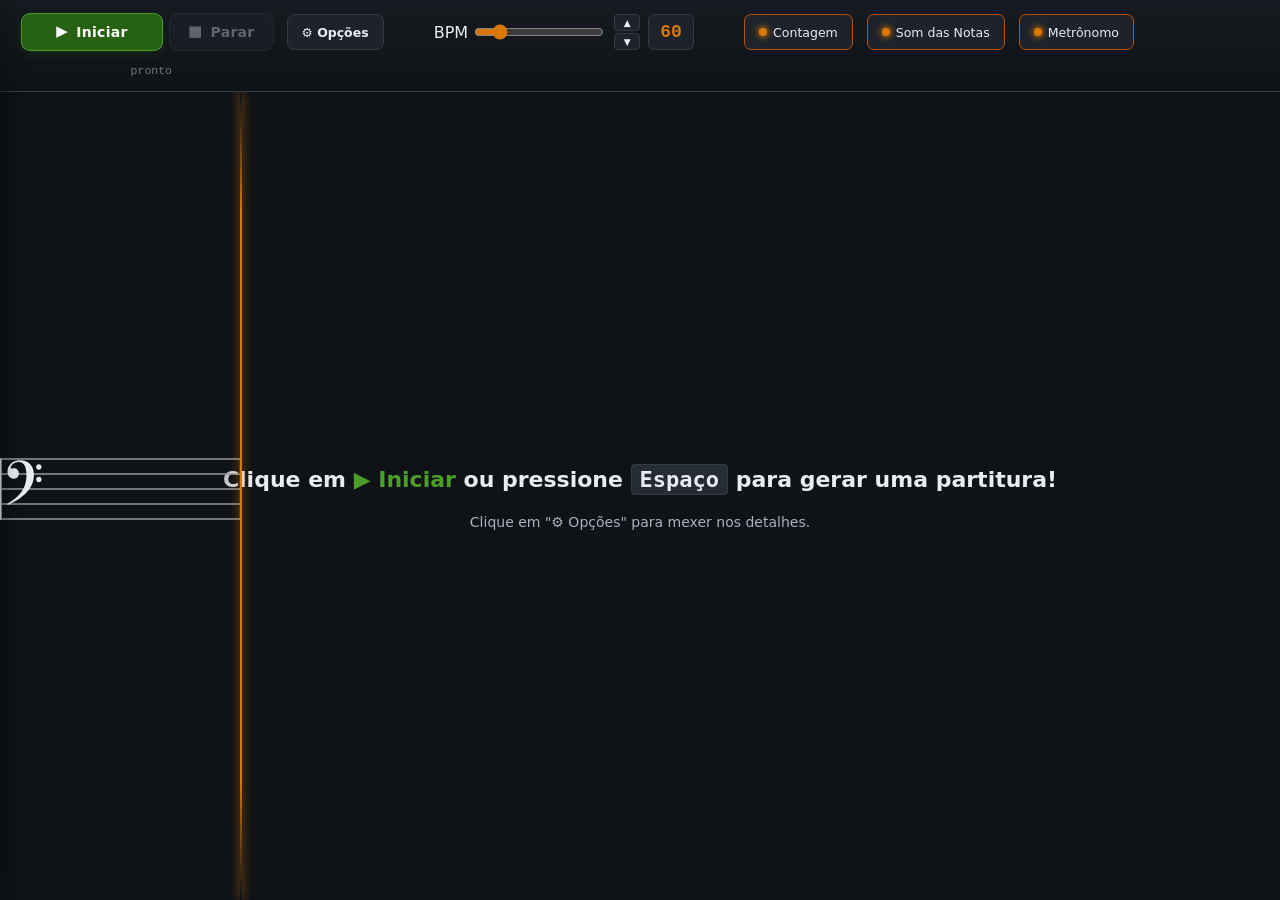
<file: index.html>
<!DOCTYPE html>
<html lang="pt-BR">
<head>
  <meta charset="UTF-8">
  <meta name="viewport" content="width=device-width, initial-scale=1.0, maximum-scale=1.0, user-scalable=no">
  <title>Prática de Leitura à Primeira Vista</title>
  
  <!-- Ícone musical na aba do navegador -->
  <link rel="icon" href="data:image/svg+xml,<svg xmlns=%22http://www.w3.org/2000/svg%22 viewBox=%220 0 100 100%22><text y=%22.9em%22 font-size=%2290%22>🎵</text></svg>">
  
  <link rel="stylesheet" href="style.css">
</head>
<body>
<div id="app">

  <div id="settings-overlay"></div>

  <!-- ============================== SIDEBAR / OPÇÕES ============================== -->
  <aside id="settings">
    <div class="brand-header">
      <div class="brand"><span class="dot"></span><div><h1>Prática de Leitura à Primeira Vista</h1></div></div>
      <div style="display:flex; gap: 8px;">
        <button id="themeToggle" class="action-btn" style="padding: 0 8px;" title="Alternar Tema">☀️</button>
        <button class="close-btn" id="closeSettingsBtn">&times;</button>
      </div>
    </div>

    <fieldset>
      <legend>Configurações gerais</legend>
      <div class="row">
        <label class="field-label">Modo de Exibição</label>
        <select id="displayMode">
          <option value="scroll">Rolagem Contínua</option>
          <option value="page">Leitura Estática (Páginas)</option>
        </select>
      </div>
      <div class="row" id="pageLinesRow" style="display:none;">
        <label class="field-label">Linhas por Página</label>
        <select id="pageLinesSelect">
          <option value="2">2 Linhas</option>
          <option value="3">3 Linhas</option>
          <option value="4">4 Linhas</option>
        </select>
      </div>
      <div class="row">
        <label class="field-label">Clave</label>
        <select id="clefSelect">
          <option value="bass">Clave de Fá</option>
          <option value="treble">Clave de Sol</option>
          <option value="alto">Clave de Dó 3ªL</option>
          <option value="tenor">Clave de Dó 4ªL</option>
        </select>
      </div>
      <div class="row">
        <label class="field-label" for="keySelect">Tom</label>
        <select id="keySelect"></select>
      </div>
      <div class="col" style="gap:4px;">
        <label class="check"><input type="checkbox" id="pentaToggle"> Restringir à Escala Pentatônica</label>
      </div>
    </fieldset>

    <fieldset>
      <legend>Extensão de Notas</legend>
      <div class="row">
        <label class="field-label">Posição</label>
        <select id="positionMode">
          <option value="free">Livre (usar limite abaixo)</option>
          <option value="0">Posição 0 (Soltas + Casas 1-4)</option>
          <option value="1">1ª posição (Casas 1-4)</option>
          <option value="2">2ª posição (Casas 2-5)</option>
          <option value="3">3ª posição (Casas 3-6)</option>
          <option value="4">4ª posição (Casas 4-7)</option>
          <option value="5">5ª posição (Casas 5-8)</option>
          <option value="6">6ª posição (Casas 6-9)</option>
          <option value="7">7ª posição (Casas 7-10)</option>
          <option value="8">8ª posição (Casas 8-11)</option>
          <option value="9">9ª posição (Casas 9-12)</option>
          <option value="10">10ª posição (Casas 10-13)</option>
          <option value="11">11ª posição (Casas 11-14)</option>
          <option value="12">12ª posição (Casas 12-15)</option>
        </select>
      </div>
      <div class="row grid2" id="rangeRow">
        <div><label class="field-label">Mais grave</label><select id="lowNote"></select></div>
        <div><label class="field-label">Mais aguda</label><select id="highNote"></select></div>
      </div>
      <div class="hint" id="positionHint" style="color: var(--secondary);">No modo livre, as notas serão geradas dentro do limite definido acima, independentemente da posição no braço.</div>
    </fieldset>

    <fieldset>
      <legend>Modo de Geração</legend>
      <div class="row">
        <select id="genMode">
          <option value="random">Aleatório</option>
          <option value="triads">Arpejos</option>
          <option value="groove">Groove Repetitivo</option>
          <option value="sequences">Padrões de Escala</option>
          <option value="pedal">Nota Pivô</option>
        </select>
      </div>
      <div class="hint" id="genModeHint" style="margin-bottom: 8px;">Aleatório: notas sorteadas de acordo com a escala, alcance e limites de salto.</div>
      
      <div id="sequencesOpts" class="row" style="display:none; padding-top:4px; border-top: 1px solid var(--line);">
        <label class="field-label">Padrão Escalar:</label>
        <select id="seqPattern">
            <option value="thirds">Em Terças (1-3, 2-4...)</option>
            <option value="fourths">Em Quartas (1-4, 2-5...)</option>
            <option value="fifths">Em Quintas (1-5, 2-6...)</option>
            <option value="sixths">Em Sextas (1-6, 2-7...)</option>
            <option value="zigzag">Zigue-Zague (1-2-3-4, 3-4-5-6...)</option>
            <option value="group3">Grupos de 3 (1-2-3, 2-3-4...)</option>
            <option value="group4">Grupos de 4 (1-2-3-4, 2-3-4-5...)</option>
            <option value="diatonic_arps">Arpejos Diatônicos (1-3-5, 2-4-6...)</option>
            <option value="hanon">Padrão Hanon (1-3-2-4, 2-4-3-5...)</option>
        </select>
      </div>
    </fieldset>

    <fieldset>
      <legend>Limite de Salto entre Notas</legend>
      <div class="row"><input type="range" id="intervalSlider" min="0" max="13" step="1" value="6"></div>
      <div class="row between"><span class="hint" id="intervalLabel">Máximo: 8ª (Oitava)</span></div>
      <div class="hint" style="font-size:10px;">Define a distância máxima permitida de uma nota para a próxima.</div>
    </fieldset>

    <fieldset>
      <legend>Figuras Rítmicas</legend>
      <div class="hint" style="margin-bottom:6px;">Ajuste o peso (chance de aparecer) de cada figura (0 a 100).</div>
      <div class="col">
        <div><div class="prob-row"><label>Semibreve</label><span id="lblWWhole">0</span></div><input type="range" id="wWhole" min="0" max="100" value="0"></div>
        <div><div class="prob-row"><label>Mínima</label><span id="lblWHalf">0</span></div><input type="range" id="wHalf" min="0" max="100" value="0"></div>
        <div><div class="prob-row"><label>Semínima</label><span id="lblWQuarter">100</span></div><input type="range" id="wQuarter" min="0" max="100" value="100"></div>
        <div><div class="prob-row"><label>Colcheia</label><span id="lblWEighth">0</span></div><input type="range" id="wEighth" min="0" max="100" value="0"></div>
        <div><div class="prob-row"><label>Semicolcheia</label><span id="lblWSixteenth">0</span></div><input type="range" id="wSixteenth" min="0" max="100" value="0"></div>
        <div><div class="prob-row"><label>Notas pontuadas</label><span id="lblWDotted">0</span></div><input type="range" id="wDotted" min="0" max="100" value="0"></div>
        <div><div class="prob-row"><label>Pausas</label><span id="lblProbRest">5%</span></div><input type="range" id="probRest" min="0" max="100" value="5"></div>
      </div>
    </fieldset>

    <fieldset>
      <legend>Quiálteras</legend>
      <div class="hint" style="margin-bottom:6px;">Grupos irregulares (0 a 100).</div>
      <div class="col">
        <div><div class="prob-row"><label>Tercinas de Mínima</label><span id="lblTHalf">0</span></div><input type="range" id="w_tHalf" min="0" max="100" value="0"></div>
        <div><div class="prob-row"><label>Tercinas de Semínima</label><span id="lblTQuarter">0</span></div><input type="range" id="w_tQuarter" min="0" max="100" value="0"></div>
        <div><div class="prob-row"><label>Tercinas de Colcheia</label><span id="lblTEighth">0</span></div><input type="range" id="w_tEighth" min="0" max="100" value="0"></div>
        <div><div class="prob-row"><label>Tercinas de Semicolcheia</label><span id="lblTSixteenth">0</span></div><input type="range" id="w_tSixteenth" min="0" max="100" value="0"></div>
        <div><div class="prob-row"><label>Quintinas de Colcheia</label><span id="lblQEighth">0</span></div><input type="range" id="w_qEighth" min="0" max="100" value="0"></div>
        <div><div class="prob-row"><label>Quintinas de Semicolcheia</label><span id="lblQSixteenth">0</span></div><input type="range" id="w_qSixteenth" min="0" max="100" value="0"></div>
      </div>
    </fieldset>

    <fieldset>
      <legend>Células Rítmicas Essenciais</legend>
      <div class="hint" style="margin-bottom:6px;">Padrões fixos de 1 tempo. Aumente para treinar uma leitura específica.</div>
      <div class="col">
        <div><div class="prob-row"><label>4 Semicolcheias</label><span id="lblC1">0</span></div><input type="range" id="w_c1" min="0" max="100" value="0"></div>
        <div><div class="prob-row"><label>1 Colcheia + 2 Semicolcheias</label><span id="lblC2">0</span></div><input type="range" id="w_c2" min="0" max="100" value="0"></div>
        <div><div class="prob-row"><label>2 Semicolcheias + 1 Colcheia</label><span id="lblC3">0</span></div><input type="range" id="w_c3" min="0" max="100" value="0"></div>
        <div><div class="prob-row"><label>1 Semicolcheia + 1 Colcheia + 1 Semicolcheia</label><span id="lblC4">0</span></div><input type="range" id="w_c4" min="0" max="100" value="0"></div>
        <div><div class="prob-row"><label>Colcheia Pontuada + Semicolcheia</label><span id="lblC5">0</span></div><input type="range" id="w_c5" min="0" max="100" value="0"></div>
        <div><div class="prob-row"><label>Semicolcheia + Colcheia Pontuada</label><span id="lblC6">0</span></div><input type="range" id="w_c6" min="0" max="100" value="0"></div>
        <div><div class="prob-row"><label>Pausa de Semicolcheia + 3 Semicolcheias</label><span id="lblC7">0</span></div><input type="range" id="w_c7" min="0" max="100" value="0"></div>
        <div><div class="prob-row"><label>Colcheia + Pausa de Semicolcheia + Semicolcheia</label><span id="lblC8">0</span></div><input type="range" id="w_c8" min="0" max="100" value="0"></div>
        <div><div class="prob-row"><label title="Semínima em Tercina + Colcheia em Tercina">Semínima + Colcheia (em Tercina)</label><span id="lblC9">0</span></div><input type="range" id="w_c9" min="0" max="100" value="0"></div>
      </div>
    </fieldset>

    <fieldset>
      <legend>Extra</legend>
      <div class="col">
          <div><div class="prob-row"><label title="Cria síncopes ligando tempos fracos e cruzando compassos">Ligaduras de Valor (Síncopes)</label><span id="lblProbTie">0%</span></div><input type="range" id="probTie" min="0" max="100" value="0"></div>
          <div><div class="prob-row"><label title="Injeta notas meio tom distantes antes da nota alvo">Aproximação Cromática</label><span id="lblProbChromatic">0%</span></div><input type="range" id="probChromatic" min="0" max="100" value="0"></div>
          <div><div class="prob-row"><label>Ghost Notes (X)</label><span id="lblProbGhost">0%</span></div><input type="range" id="probGhost" min="0" max="100" value="0"></div>
          <div><div class="prob-row"><label>Staccato</label><span id="lblProbStaccato">0%</span></div><input type="range" id="probStaccato" min="0" max="100" value="0"></div>
      </div>
    </fieldset>

    <fieldset>
      <legend>Volume e Áudio</legend>
      <div class="col">
          <div><div class="prob-row"><label>Volume do Metrônomo</label><span id="lblVolClick">100%</span></div><input type="range" id="volClick" min="0" max="100" value="100"></div>
          <div><div class="prob-row"><label>Volume do Sintetizador</label><span id="lblVolSynth">50%</span></div><input type="range" id="volSynth" min="0" max="100" value="50"></div>
      </div>
    </fieldset>

    <fieldset id="stringsFieldset">
      <legend>Cordas do Contrabaixo</legend>
      <div class="pillrow" id="stringsRow">
        <span class="pill" data-string="B">B</span>
        <span class="pill active" data-string="E">E</span>
        <span class="pill active" data-string="A">A</span>
        <span class="pill active" data-string="D">D</span>
        <span class="pill active" data-string="G">G</span>
        <span class="pill" data-string="C">C</span>
      </div>
      <div class="hint" style="font-size:10px;">Determina o desenho matemático das posições no braço.</div>
    </fieldset>

  </aside>

  <!-- ============================== ÁREA PRINCIPAL E PARTITURA ============================== -->
  <main id="main">
    <div id="transport">
      <div style="display:flex; gap:8px;">
        <button id="playPauseBtn" class="transport-btn btn-green"><span class="icon">▶</span> Iniciar</button>
        <button id="stopBtn" class="transport-btn" disabled><span class="icon">■</span> Parar</button>
      </div>
      
      <button class="action-btn" id="openSettingsBtn" style="font-weight: 600; color:var(--text-0);">⚙️ Opções</button>
      
      <div class="spacer" style="flex:0.2"></div>

      <div class="bpm-box">
        <span class="field-label" style="margin-right: -4px;">BPM</span>
        <input type="range" id="bpmSlider" min="30" max="220" value="60">
        <div class="bpm-btns-col">
          <button id="bpmInc" class="bpm-btn" title="+1 BPM">▲</button>
          <button id="bpmDec" class="bpm-btn" title="-1 BPM">▼</button>
        </div>
        <input type="number" class="readout" id="bpmReadout" min="30" max="220" value="60">
      </div>
      
      <div class="spacer" style="flex:0.2"></div>

      <button class="action-btn on" id="countInBtn"><span class="led"></span>Contagem</button>
      <button class="action-btn on" id="noteAudioBtn"><span class="led"></span>Som das Notas</button>
      <button class="action-btn on" id="clickAudioBtn"><span class="led"></span>Metrônomo</button>
      <div class="spacer"></div>
      <div id="status">pronto</div>
    </div>

    <div id="score-wrap">
      
      <div id="welcome-screen">
          <h2>Clique em <span style="color:var(--primary-glow)">▶ Iniciar</span> ou pressione <kbd style="background:var(--bg-3); padding:2px 8px; border-radius:4px; border: 1px solid var(--line);">Espaço</kbd> para gerar uma partitura!</h2>
          <p>Clique em "⚙️ Opções" para mexer nos detalhes.</p>
      </div>

      <div id="playhead"></div>
      <div id="clefpanel"><svg id="clefsvg"></svg></div>
      <div id="score-scroll"></div>
      <div id="countin-flash"></div>
    </div>
  </main>

</div>

<script src="vexflow.js"></script>
<script src="app.js"></script>
</body>
</html>
</file>
<file: style.css>
/* ============================================================
   DESIGN TOKENS E TEMA (CLARO / ESCURO)
   ============================================================ */
:root {
  --bg-0: #0f1216; --bg-1: #171b21; --bg-2: #1e232b; --bg-3: #262c36;
  --line: #323a46; --text-0: #e9ecf1; --text-1: #aab2c0; --text-2: #707886;
  
  --primary: #276112; 
  --primary-glow: #4b9e28;
  --secondary: #d97706; 
  --secondary-dim: #b45309;
  --red: #e35b5b; --focus: #7fb3ff;
  --staff: #8a93a3;
  
  --grad-bg: radial-gradient(1200px 600px at 15% -10%, #1b212b 0%, transparent 60%);
  --clef-grad: linear-gradient(90deg, var(--bg-0) 70%, transparent);
  --transport-grad: linear-gradient(180deg, var(--bg-1), var(--bg-0));
  --score-bg: repeating-linear-gradient(90deg, transparent, transparent 39px, rgba(255,255,255,.012) 40px);
  --font-display: 'Space Grotesk', 'Segoe UI', system-ui, sans-serif;
  --font-body: 'Inter', 'Segoe UI', system-ui, sans-serif;
  --font-mono: 'JetBrains Mono', 'Courier New', monospace;
}

[data-theme="light"] {
  --bg-0: #f4f6f8; --bg-1: #ffffff; --bg-2: #eef1f5; --bg-3: #e2e8f0;
  --line: #cbd5e1; --text-0: #0f172a; --text-1: #334155; --text-2: #64748b;
  
  --primary: #276112; 
  --primary-glow: #276112; 
  --secondary: #d97706; 
  --secondary-dim: #b45309;
  --red: #dc2626; --focus: #3b82f6;
  --staff: #000000;
  
  --grad-bg: none;
  --clef-grad: linear-gradient(90deg, var(--bg-0) 70%, transparent);
  --transport-grad: linear-gradient(180deg, var(--bg-1), var(--bg-0));
  --score-bg: repeating-linear-gradient(90deg, transparent, transparent 39px, rgba(0,0,0,.04) 40px);
}

* { box-sizing: border-box; }
html, body { height: 100%; margin: 0; background-color: var(--bg-0); background-image: var(--grad-bg); color: var(--text-0); font-family: var(--font-body); overflow: hidden; transition: background-color 0.3s ease, color 0.3s ease; }
button, input, select { font-family: inherit; }
:focus-visible { outline: 2px solid var(--focus); outline-offset: 2px; }

input[type=number]::-webkit-inner-spin-button, input[type=number]::-webkit-outer-spin-button { -webkit-appearance: none; margin: 0; }
input[type=number] { -moz-appearance: textfield; }

#app { display: grid; grid-template-columns: 1fr; grid-template-rows: 100vh; height: 100vh; }

#settings-overlay { display: block; position: fixed; inset: 0; background: rgba(0,0,0,0.6); z-index: 99; opacity: 0; pointer-events: none; transition: opacity 0.3s ease; }
#settings-overlay.open { opacity: 1; pointer-events: auto; }

#settings { position: fixed; top: 0; bottom: 0; left: 0; width: 360px; max-width: 90vw; background: var(--bg-1); border-right: 1px solid var(--line); overflow-y: auto; padding: 18px 16px 40px; z-index: 100; transform: translateX(-100%); transition: transform 0.3s cubic-bezier(0.4, 0, 0.2, 1); box-shadow: 0 0 25px rgba(0,0,0,0.4); }
#settings.open { transform: translateX(0); }

.brand-header { display: flex; align-items: center; justify-content: space-between; margin-bottom: 18px; }
.brand { display: flex; align-items: baseline; gap: 8px; }
.brand .dot { width: 9px; height: 9px; border-radius: 50%; background: var(--secondary); box-shadow: 0 0 8px 1px var(--secondary); }
.brand h1 { font-family: var(--font-display); font-size: 16.5px; font-weight: 600; letter-spacing: .2px; margin: 0; color: var(--text-0); }

.close-btn { background: transparent; border: none; color: var(--text-1); font-size: 24px; cursor: pointer; padding: 0 4px; border-radius: 4px; }
.close-btn:hover { color: var(--text-0); background: var(--bg-2); }

fieldset { border: 1px solid var(--line); border-radius: 10px; margin: 0 0 12px; padding: 12px 12px 14px; background: var(--bg-2); }
legend { font-family: var(--font-display); font-size: 11px; text-transform: uppercase; letter-spacing: 1.3px; color: var(--secondary); padding: 0 6px; }
.row { display: flex; align-items: center; gap: 8px; margin: 7px 0; flex-wrap: wrap; }
.col { display: flex; flex-direction: column; gap: 8px; margin: 7px 0; }
.row.between { justify-content: space-between; }
label.check { display: flex; align-items: center; gap: 6px; font-size: 13px; color: var(--text-1); cursor: pointer; user-select: none; }
label.check input { accent-color: var(--secondary); width: 15px; height: 15px; }
label.field-label { font-size: 12px; color: var(--text-1); min-width: auto; }
select, input[type=number], input[type=text] { background: var(--bg-3); color: var(--text-0); border: 1px solid var(--line); border-radius: 6px; padding: 5px 7px; font-size: 13px; }
select:hover, input:hover { border-color: #465064; }
input[type=range] { accent-color: var(--secondary); width: 100%; cursor: pointer;}
.hint { font-size: 11px; color: var(--text-2); margin-top: 4px; line-height: 1.4; }
.grid2 { display: grid; grid-template-columns: 1fr 1fr; gap: 6px 10px; }

.pillrow { display: flex; flex-wrap: wrap; gap: 6px; margin: 6px 0; }
.pill { background: var(--bg-3); color: var(--text-1); border: 1px solid var(--line); border-radius: 12px; padding: 4px 12px; font-size: 11.5px; font-family: var(--font-display); font-weight: 600; cursor: pointer; user-select: none; transition: all 0.2s; }
.pill:hover { border-color: var(--text-2); color: var(--text-0); }
.pill.active { background: var(--secondary); color: #000; border-color: var(--secondary-dim); }

.prob-row { display: flex; justify-content: space-between; align-items: flex-end; margin-bottom: 2px; gap: 8px; }
.prob-row label { font-size: 12px; color: var(--text-1); line-height: 1.2; flex: 1; text-align: left; }
.prob-row span { font-family: var(--font-mono); font-size: 11px; color: var(--secondary); font-weight: 600; white-space: nowrap; }

#main { position: relative; display: flex; flex-direction: column; background-color: var(--bg-0); min-width: 0; }
#transport { display: flex; align-items: center; gap: 14px; padding: 14px 22px; border-bottom: 1px solid var(--line); background: var(--transport-grad); flex-wrap: wrap; z-index: 10; }

.transport-btn { display: flex; align-items: center; justify-content: center; gap: 8px; border: none; border-radius: 8px; font-family: var(--font-display); font-weight: 700; font-size: 14px; height: 36px; padding: 0 18px; cursor: pointer; letter-spacing: .3px; line-height: 1; transition: all 0.2s; }
.transport-btn * { pointer-events: none; }

#playPauseBtn { min-width: 140px; }

.btn-green { background: var(--primary); color: #fff; box-shadow: 0 0 0 1px var(--primary-glow), 0 4px 14px -4px rgba(39, 97, 18, .5); }
.btn-orange { background: var(--secondary); color: #000; box-shadow: 0 0 0 1px var(--secondary-dim), 0 4px 14px -4px rgba(217, 119, 6, .5); }
.btn-green:active:not(:disabled), .btn-orange:active:not(:disabled) { transform: translateY(1px); }

#stopBtn { min-width: 100px; background: var(--bg-2); color: var(--text-1); box-shadow: 0 0 0 1px var(--line); transition: all 0.2s; }
#stopBtn:not(:disabled):hover { background: var(--red); color: #fff; box-shadow: 0 0 0 1px #7a2f2f; }
#stopBtn:active:not(:disabled) { transform: translateY(1px); }
#stopBtn:disabled { opacity: 0.5; cursor: not-allowed; }

.action-btn * { pointer-events: none; }
.transport-btn .icon { display: inline-flex; align-items: center; justify-content: center; font-size: 15px; margin-top: -1px; }

.bpm-box { display: flex; align-items: center; gap: 8px; }
.bpm-box .readout { font-family: var(--font-mono); font-size: 18px; color: var(--secondary); width: 46px; text-align: center; background: var(--bg-2); border: 1px solid var(--line); border-radius: 6px; height: 36px; display: flex; align-items: center; justify-content: center; font-weight: bold; }
.bpm-box input[type=range] { width: 130px; }

.bpm-btns-col { display: flex; flex-direction: column; gap: 2px; }
.bpm-btn { background: var(--bg-2); border: 1px solid var(--line); color: var(--text-0); width: 26px; height: 17px; border-radius: 4px; font-size: 9px; cursor: pointer; display: flex; align-items: center; justify-content: center; transition: background 0.1s; user-select: none; -webkit-user-select: none; touch-action: manipulation; }
.bpm-btn:hover { background: var(--bg-3); }
.bpm-btn:active { transform: translateY(1px); background: var(--bg-3); }

.action-btn { display: flex; align-items: center; gap: 6px; background: var(--bg-2); border: 1px solid var(--line); color: var(--text-1); border-radius: 7px; font-size: 12.5px; cursor: pointer; height: 36px; padding: 0 14px; transition: background 0.2s, color 0.2s; }
.action-btn:hover { background: var(--bg-3); color: var(--text-0); }
.action-btn .led { width: 8px; height: 8px; border-radius: 50%; background: #3a4150; transition: background .15s, box-shadow .15s; }
.action-btn.on { color: var(--text-0); border-color: var(--secondary-dim); }
.action-btn.on .led { background: var(--secondary); box-shadow: 0 0 6px 1px var(--secondary); }

.spacer { flex: 1; }
#status { font-size: 11.5px; color: var(--text-2); font-family: var(--font-mono); min-width: 150px; text-align: right; }

#score-wrap { position: relative; flex: 1; overflow: auto; background: var(--score-bg); }
#clefpanel { position: absolute; left: 0; top: 0; bottom: 0; width: 240px; background: var(--clef-grad); z-index: 5; pointer-events: none; display: flex; align-items: center; }

#playhead { position: absolute; left: 240px; top: 0; bottom: 0; width: 2px; background: linear-gradient(180deg, transparent, var(--secondary) 15%, var(--secondary) 85%, transparent); box-shadow: 0 0 10px 1px rgba(217, 119, 6, .6); z-index: 6; pointer-events: none; }

#score-scroll { position: absolute; top: 0; left: 0; height: 100%; will-change: transform; }
.measure { position: absolute; top: 0; height: 100%; display: flex; align-items: center; justify-content: flex-start; }
.measure svg { overflow: visible; }

#welcome-screen { position: absolute; inset: 0; display: flex; flex-direction: column; align-items: center; justify-content: center; text-align: center; color: var(--text-1); z-index: 2; transition: opacity 0.3s; }
#welcome-screen h2 { font-family: var(--font-display); color: var(--text-0); margin-bottom: 8px; font-size: 22px;}
#welcome-screen p { font-size: 14px; }
#welcome-screen.hidden { opacity: 0; pointer-events: none; }

#countin-flash { position: absolute; inset: 0; display: flex; align-items: center; justify-content: center; font-family: var(--font-display); font-size: 100px; color: var(--secondary); text-shadow: 0 0 22px rgba(217, 119, 6, .55); pointer-events: none; z-index: 8; opacity: 0; }
#countin-flash.show { opacity: 1; transition: opacity .05s; }

::-webkit-scrollbar { width: 9px; height: 9px; }
::-webkit-scrollbar-track { background: var(--bg-1); }
::-webkit-scrollbar-thumb { background: var(--bg-3); border-radius: 5px; }

/* ============================================================
   ESTILOS PARA MODO DE PÁGINA (LEITURA ESTÁTICA)
   ============================================================ */
.block-wrapper { position: absolute; top: 0; height: 100%; display: flex; align-items: center; }
.inline-clef { display: none; }

.page-mode #clefpanel { display: none; }

.page-mode #score-scroll { 
    position: absolute; 
    top: 0; left: 0; 
    transform: none !important; 
    width: 100%; 
    height: 100%;
}
.page-mode .block-wrapper { 
    position: absolute !important; 
    left: 3% !important; 
    right: 3% !important; 
    width: 94%; 
    height: auto; 
    display: flex;
    align-items: center;
    opacity: 0;
    pointer-events: none;
}
.page-mode .block-wrapper.visible { 
    opacity: 1; 
}

/* Espaçamento dinâmico baseado na quantidade de linhas (2, 3 ou 4) */
.page-mode.lines-2 .block-wrapper.row-0 { top: 10%; }
.page-mode.lines-2 .block-wrapper.row-1 { top: 55%; }

.page-mode.lines-3 .block-wrapper.row-0 { top: 3%; }
.page-mode.lines-3 .block-wrapper.row-1 { top: 36%; }
.page-mode.lines-3 .block-wrapper.row-2 { top: 69%; }

.page-mode.lines-4 .block-wrapper.row-0 { top: 2%; }
.page-mode.lines-4 .block-wrapper.row-1 { top: 26%; }
.page-mode.lines-4 .block-wrapper.row-2 { top: 50%; }
.page-mode.lines-4 .block-wrapper.row-3 { top: 74%; }

.page-mode .inline-clef { 
    display: block; 
    flex: 0 0 9.41%; 
    min-width: 0;
}
.page-mode .inline-clef svg { 
    width: 100% !important; 
    height: auto !important; 
    display: block;
}

.page-mode .measure { 
    position: relative; 
    flex: 0 0 90.59%; 
    min-width: 0;
}
.page-mode .measure svg { 
    width: 100% !important; 
    height: auto !important; 
    display: block;
}
</file>
